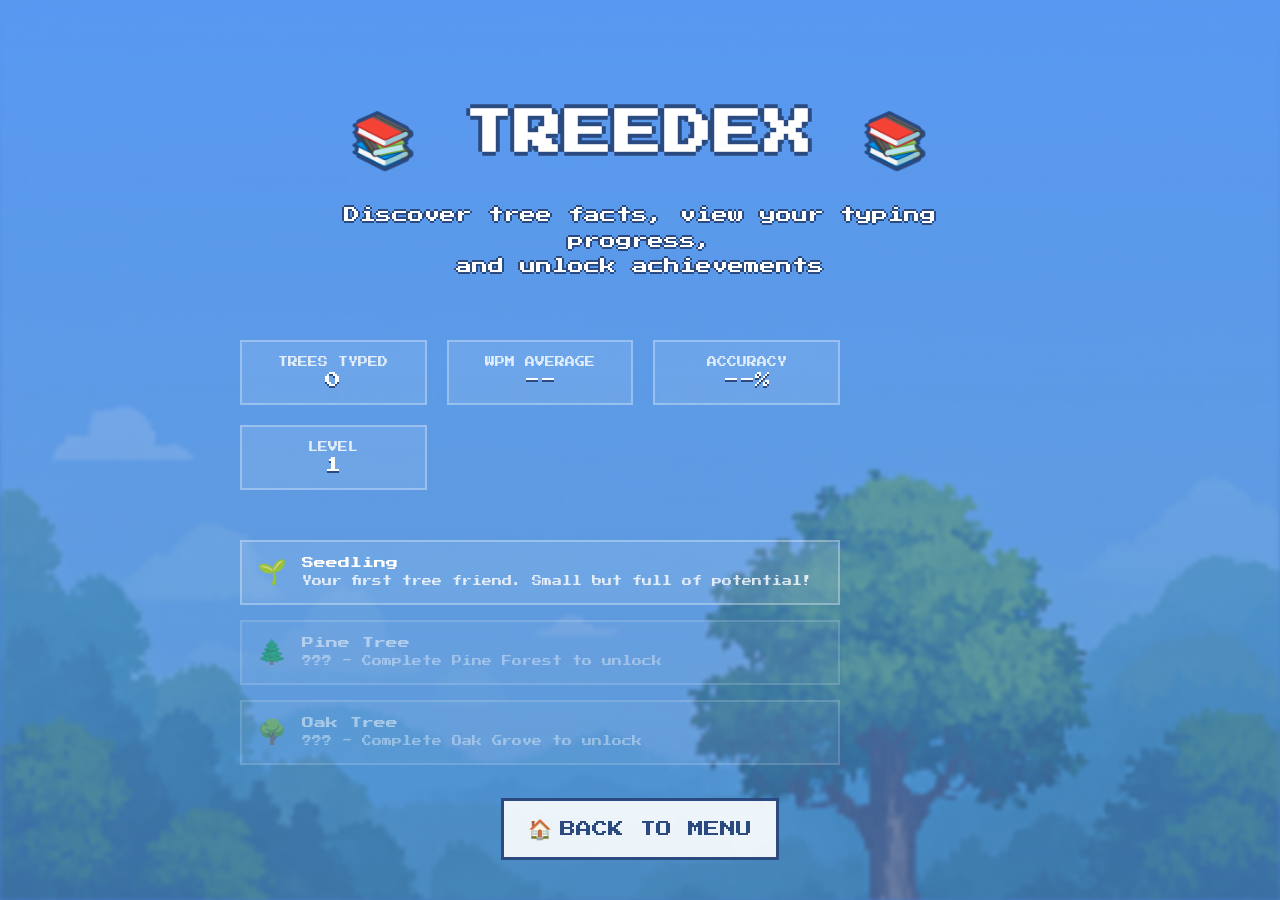
<file: Main Menu/treedex.html>
<!DOCTYPE html>
<html lang="en">
<head>
  <meta charset="UTF-8" />
  <meta name="viewport" content="width=device-width, initial-scale=1.0"/>
  <title>Tree Typing – TreeDex</title>
  <link rel="preconnect" href="https://fonts.googleapis.com">
  <link rel="preconnect" href="https://fonts.gstatic.com" crossorigin>
  <link href="https://fonts.googleapis.com/css2?family=Press+Start+2P&display=swap" rel="stylesheet">
  <link rel="stylesheet" href="style.css" />
  <link rel="stylesheet" href="pages.css" />
</head>
<body>
  <div class="page-container">
    <div class="page-stage">
      <!-- Background (consistent with main menu) -->
      <div class="page-background"></div>
      
      <!-- Page Content -->
      <div class="page-content">
        <h1 class="page-title">📚 TREEDEX 📚</h1>
        <p class="page-description">
          Discover tree facts, view your typing progress,<br/>
          and unlock achievements
        </p>
        
        <!-- Stats Section -->
        <div class="content-section">
          <div class="stats-grid">
            <div class="stat-item">
              <div class="stat-label">TREES TYPED</div>
              <div class="stat-value">0</div>
            </div>
            <div class="stat-item">
              <div class="stat-label">WPM AVERAGE</div>
              <div class="stat-value">--</div>
            </div>
            <div class="stat-item">
              <div class="stat-label">ACCURACY</div>
              <div class="stat-value">--%</div>
            </div>
            <div class="stat-item">
              <div class="stat-label">LEVEL</div>
              <div class="stat-value">1</div>
            </div>
          </div>
        </div>
        
        <!-- Tree Entries Section -->
        <div class="content-section">
          <div class="treedex-entries">
            <div class="treedex-entry">
              <div class="entry-icon">🌱</div>
              <div class="entry-info">
                <div class="entry-name">Seedling</div>
                <div class="entry-description">Your first tree friend. Small but full of potential!</div>
              </div>
            </div>
            <div class="treedex-entry" style="opacity: 0.5;">
              <div class="entry-icon">🌲</div>
              <div class="entry-info">
                <div class="entry-name">Pine Tree</div>
                <div class="entry-description">??? - Complete Pine Forest to unlock</div>
              </div>
            </div>
            <div class="treedex-entry" style="opacity: 0.5;">
              <div class="entry-icon">🌳</div>
              <div class="entry-info">
                <div class="entry-name">Oak Tree</div>
                <div class="entry-description">??? - Complete Oak Grove to unlock</div>
              </div>
            </div>
          </div>
        </div>
        
        <!-- Back button -->
        <div class="back-button-container">
          <button class="page-button" onclick="window.location.href='mainmenu.html'">
            <span class="button-icon">🏠</span>
            BACK TO MENU
          </button>
        </div>
      </div>
    </div>
  </div>
</body>
</html>
</file>
<file: Main Menu/style.css>
/* ---------- GLOBAL ---------- */
html, body { height: 100%; margin: 0; overflow: hidden; }
* { image-rendering: pixelated; image-rendering: crisp-edges; }
:root {
  --px:4px;
  --bg-pan:3%;
}

.cutscene-container {
  width: 100vw; height: 100vh;
  background: #5d94f1;
  display: flex;
  align-items: center;
  justify-content: center;
}

/* Fullscreen stage that scales to fill viewport */
.stage {
  position: absolute;
  width: 100vw;
  height: 100vh;
  transition: opacity .6s ease;
  overflow: hidden;
  
  /* Maintain aspect ratio while filling screen */
  display: flex;
  align-items: center;
  justify-content: center;
}

/* Inner content maintains 16:9 aspect ratio */
.stage > * {
  transform-origin: center center;
}

/* ---------- VIDEO BACKGROUND ---------- */
.video-background {
  position: fixed;
  top: 0;
  left: 0;
  width: 100vw;
  height: 100vh;
  object-fit: cover;
  z-index: 1;
  /* Pixel-perfect rendering */
  image-rendering: pixelated;
  image-rendering: -moz-crisp-edges;
  image-rendering: crisp-edges;
  image-rendering: -webkit-optimize-contrast;
  /* Prevent blur on scaling */
  filter: none;
  transform-origin: center;
}

/* Fallback static background when video fails */
.bg-fallback {
  position: fixed;
  top: 0;
  left: 0;
  width: 100vw;
  height: 100vh;
  object-fit: cover;
  z-index: 1;
  image-rendering: pixelated;
  image-rendering: -moz-crisp-edges;
  image-rendering: crisp-edges;
  display: none; /* Hidden by default, shown via JS if video fails */
}

/* Optional subtle sunlight overlay */
.sunlight-overlay {
  position: fixed;
  top: 0;
  left: 0;
  width: 100vw;
  height: 100vh;
  background: radial-gradient(60% 55% at 50% 65%, rgba(255,255,210,.15), rgba(255,255,255,0));
  mix-blend-mode: screen;
  pointer-events: none;
  z-index: 2;
  opacity: 0.6;
}

/* ---------- UI ELEMENTS ---------- */
.title {
  position: absolute;
  left: 50%;
  top: 15vh;  /* Use viewport units for responsive positioning */
  transform: translateX(-50%);
  font-family: 'Press Start 2P', cursive;
  font-size: clamp(24px, 5vw, 72px);  /* Responsive font size */
  letter-spacing: 2px;
  color: #fff;
  z-index: 4;
  line-height: 1;
  text-shadow:
    0 4px 0 #2b4a80, 4px 0 0 #2b4a80, -4px 0 0 #2b4a80, 0 -4px 0 #2b4a80;
  /* Ensure text remains crisp */
  image-rendering: pixelated;
  text-rendering: geometricPrecision;
}

.start-prompt {
  position: absolute;
  left: 50%;
  top: 50vh;  /* Center vertically */
  transform: translateX(-50%);
  font-family: 'Press Start 2P', cursive;
  font-size: clamp(16px, 3vw, 48px);  /* Responsive font size */
  color: #fff;
  z-index: 4;
  cursor: pointer;
  opacity: 0;
  text-shadow:
    0 3px 0 #2b4a80, 3px 0 0 #2b4a80, -3px 0 0 #2b4a80, 0 -3px 0 #2b4a80;
  animation: fade-in 1.2s ease-out .8s forwards, pulse 1.2s ease-in-out 2s infinite;
  /* Ensure text remains crisp */
  image-rendering: pixelated;
  text-rendering: geometricPrecision;
}

/* UI Animations */
@keyframes fade-in { to { opacity: 1; } }
@keyframes pulse {
  0%,100%{ transform:translateX(-50%) scale(1);}
  50%{ transform:translateX(-50%) scale(1.03);}
}

/* Stage transition for menu navigation */
.stage.fade-out {
  opacity: 0;
  transition: opacity .6s ease;
}
</file>
<file: Main Menu/pages.css>
/* ---------- CONSISTENT PAGE STYLES ---------- */
/* This file provides consistent styling for all secondary pages */

/* Page Container - consistent with main menu */
.page-container {
  width: 100vw; 
  height: 100vh;
  background: linear-gradient(180deg, #5d94f1 0%, #4a7bc8 100%);
  display: flex;
  align-items: center;
  justify-content: center;
  overflow: hidden;
}

.page-stage {
  position: absolute;
  width: 100vw;
  height: 100vh;
  transition: opacity .6s ease;
  overflow: hidden;
  display: flex;
  align-items: center;
  justify-content: center;
}

/* Background consistent with main menu */
.page-background {
  position: fixed;
  top: 0;
  left: 0;
  width: 100vw;
  height: 100vh;
  background: url('image/background.png') center / cover;
  opacity: 0.3;
  filter: blur(2px);
  image-rendering: pixelated;
  image-rendering: -moz-crisp-edges;
  image-rendering: crisp-edges;
  z-index: 1;
  transition: opacity 0.6s ease-in-out;
  pointer-events: none; /* Prevent interaction issues during transitions */
}

/* Page Content */
.page-content {
  position: relative;
  width: 100%;
  height: 100%;
  display: flex;
  flex-direction: column;
  align-items: center;
  justify-content: center;
  z-index: 2;
  padding: 40px;
  box-sizing: border-box;
  text-align: center;
}

/* Page Headers */
.page-title {
  font-family: 'Press Start 2P', cursive;
  font-size: clamp(20px, 4vw, 48px);
  letter-spacing: 2px;
  color: #fff;
  margin: 0 0 40px 0;
  text-shadow:
    0 4px 0 #2b4a80, 4px 0 0 #2b4a80, -4px 0 0 #2b4a80, 0 -4px 0 #2b4a80;
  image-rendering: pixelated;
  text-rendering: geometricPrecision;
  line-height: 1.2;
}

/* Content Text */
.page-description {
  font-family: 'Press Start 2P', cursive;
  font-size: clamp(10px, 2vw, 16px);
  color: #fff;
  margin: 0 0 40px 0;
  line-height: 1.6;
  text-shadow:
    0 2px 0 #2b4a80, 2px 0 0 #2b4a80, -2px 0 0 #2b4a80, 0 -2px 0 #2b4a80;
  image-rendering: pixelated;
  text-rendering: geometricPrecision;
  max-width: 600px;
}

/* Settings List */
.settings-list {
  font-family: 'Press Start 2P', cursive;
  font-size: clamp(8px, 1.5vw, 14px);
  color: #fff;
  margin: 0 0 40px 0;
  line-height: 2;
  text-shadow:
    0 2px 0 #2b4a80, 2px 0 0 #2b4a80, -2px 0 0 #2b4a80, 0 -2px 0 #2b4a80;
  image-rendering: pixelated;
  text-rendering: geometricPrecision;
}

.settings-list p {
  margin: 10px 0;
}

/* Navigation Buttons */
.page-nav {
  display: flex;
  flex-direction: column;
  gap: 20px;
  width: 100%;
  max-width: 400px;
  align-items: center;
}

.page-button {
  display: flex;
  align-items: center;
  justify-content: center;
  padding: 16px 24px;
  background: rgba(255, 255, 255, 0.9);
  border: 3px solid #2b4a80;
  border-radius: 0;
  font-family: 'Press Start 2P', cursive;
  font-size: clamp(10px, 2vw, 16px);
  color: #2b4a80;
  cursor: pointer;
  transition: all 0.15s ease;
  position: relative;
  overflow: hidden;
  text-decoration: none;
  
  /* Pixel-perfect rendering */
  image-rendering: pixelated;
  text-rendering: geometricPrecision;
  
  /* Remove default button styles */
  outline: none;
  -webkit-appearance: none;
  -moz-appearance: none;
  appearance: none;
  
  min-width: 200px;
}

.page-button:hover {
  background: rgba(255, 255, 255, 1);
  transform: translateY(-2px);
  box-shadow: 0 4px 0 #2b4a80;
}

.page-button:active {
  transform: translateY(0);
  box-shadow: none;
}

.page-button:focus {
  background: rgba(255, 255, 255, 1);
  outline: 3px solid #fff;
  outline-offset: 3px;
}

/* Special button styling */
.page-button.primary {
  background: rgba(106, 150, 40, 0.9);
  color: #fff;
  border-color: #4a6b1a;
}

.page-button.primary:hover,
.page-button.primary:focus {
  background: rgba(106, 150, 40, 1);
  box-shadow: 0 4px 0 #4a6b1a;
}

/* Back button positioning */
.back-button-container {
  position: absolute;
  bottom: 40px;
  left: 50%;
  transform: translateX(-50%);
}

/* Content sections for organized layouts */
.content-section {
  width: 100%;
  max-width: 800px;
  margin-bottom: 30px;
}

/* Progress indicators, stats, etc. */
.stats-grid {
  display: grid;
  grid-template-columns: repeat(auto-fit, minmax(150px, 1fr));
  gap: 20px;
  margin: 20px 0;
  width: 100%;
  max-width: 600px;
}

.stat-item {
  background: rgba(255, 255, 255, 0.1);
  border: 2px solid rgba(255, 255, 255, 0.3);
  padding: 15px;
  text-align: center;
}

.stat-label {
  font-family: 'Press Start 2P', cursive;
  font-size: clamp(8px, 1.2vw, 10px);
  color: rgba(255, 255, 255, 0.8);
  margin-bottom: 5px;
}

.stat-value {
  font-family: 'Press Start 2P', cursive;
  font-size: clamp(12px, 2vw, 16px);
  color: #fff;
  text-shadow: 0 2px 0 #2b4a80;
}

/* Animations */
@keyframes page-fade-in {
  from { opacity: 0; transform: translateY(10px); }
  to { opacity: 1; transform: translateY(0); }
}

.page-content {
  animation: page-fade-in 0.8s ease-out;
}

.page-button {
  animation: page-fade-in 0.6s ease-out;
}

.page-button:nth-child(1) { animation-delay: 0.1s; }
.page-button:nth-child(2) { animation-delay: 0.2s; }
.page-button:nth-child(3) { animation-delay: 0.3s; }

/* Responsive adjustments */
@media (max-height: 600px) {
  .page-content {
    padding: 20px;
  }
  
  .page-title {
    margin-bottom: 20px;
  }
  
  .page-description {
    margin-bottom: 20px;
  }
  
  .page-nav {
    gap: 10px;
  }
  
  .page-button {
    padding: 12px 16px;
  }
}

@media (max-width: 480px) {
  .page-nav {
    max-width: 300px;
  }
  
  .page-button {
    min-width: 180px;
  }
}

/* Icon spacing for buttons with icons */
.button-icon {
  margin-right: 8px;
  font-size: 1.2em;
}

/* Specialized content layouts */
.forest-grid {
  display: grid;
  grid-template-columns: repeat(auto-fit, minmax(120px, 1fr));
  gap: 15px;
  margin: 20px 0;
  max-width: 500px;
}

.forest-item {
  background: rgba(255, 255, 255, 0.1);
  border: 2px solid rgba(255, 255, 255, 0.3);
  padding: 15px;
  text-align: center;
  cursor: pointer;
  transition: all 0.15s ease;
}

.forest-item:hover {
  background: rgba(255, 255, 255, 0.2);
  transform: translateY(-2px);
}

.treedex-entries {
  display: flex;
  flex-direction: column;
  gap: 15px;
  max-width: 600px;
  width: 100%;
}

.treedex-entry {
  background: rgba(255, 255, 255, 0.1);
  border: 2px solid rgba(255, 255, 255, 0.3);
  padding: 15px;
  text-align: left;
  display: flex;
  align-items: center;
  gap: 15px;
}

.entry-icon {
  font-size: clamp(16px, 3vw, 24px);
}

.entry-info {
  flex: 1;
}

.entry-name {
  font-family: 'Press Start 2P', cursive;
  font-size: clamp(8px, 1.5vw, 12px);
  color: #fff;
  margin-bottom: 5px;
}

.entry-description {
  font-family: 'Press Start 2P', cursive;
  font-size: clamp(6px, 1.2vw, 10px);
  color: rgba(255, 255, 255, 0.8);
  line-height: 1.4;
}

/* ---------- LOADING POPUP STYLES ---------- */
.loading-popup {
  position: fixed;
  top: 0;
  left: 0;
  width: 100vw;
  height: 100vh;
  background: rgba(0, 0, 0, 0.8);
  display: none;
  align-items: center;
  justify-content: center;
  z-index: 9999;
  opacity: 0;
  transition: opacity 0.3s ease;
}

.loading-popup.show {
  opacity: 1;
}

.loading-content {
  text-align: center;
  color: #fff;
  display: flex;
  flex-direction: column;
  align-items: center;
  gap: 30px;
}

.loading-message {
  font-family: 'Press Start 2P', cursive;
  font-size: clamp(20px, 4vw, 36px);
  letter-spacing: 2px;
  text-shadow:
    0 4px 0 #2b4a80, 4px 0 0 #2b4a80, -4px 0 0 #2b4a80, 0 -4px 0 #2b4a80;
  image-rendering: pixelated;
  text-rendering: geometricPrecision;
  animation: pulse-glow 2s ease-in-out infinite;
}

.loading-spinner {
  display: flex;
  gap: 8px;
  align-items: center;
}

.spinner-leaf {
  width: 12px;
  height: 12px;
  background: #6a9628;
  border-radius: 50% 0;
  transform: rotate(-45deg);
  animation: leaf-bounce 1.2s ease-in-out infinite;
  box-shadow: 0 2px 4px rgba(0, 0, 0, 0.3);
}

.spinner-leaf:nth-child(1) {
  animation-delay: 0s;
}

.spinner-leaf:nth-child(2) {
  animation-delay: 0.4s;
}

.spinner-leaf:nth-child(3) {
  animation-delay: 0.8s;
}

@keyframes pulse-glow {
  0%, 100% {
    transform: scale(1);
    text-shadow:
      0 4px 0 #2b4a80, 4px 0 0 #2b4a80, -4px 0 0 #2b4a80, 0 -4px 0 #2b4a80;
  }
  50% {
    transform: scale(1.05);
    text-shadow:
      0 4px 0 #2b4a80, 4px 0 0 #2b4a80, -4px 0 0 #2b4a80, 0 -4px 0 #2b4a80,
      0 0 20px rgba(255, 255, 255, 0.5);
  }
}

@keyframes leaf-bounce {
  0%, 80%, 100% {
    transform: rotate(-45deg) translateY(0);
    opacity: 0.7;
  }
  40% {
    transform: rotate(-45deg) translateY(-15px);
    opacity: 1;
  }
}
</file>
